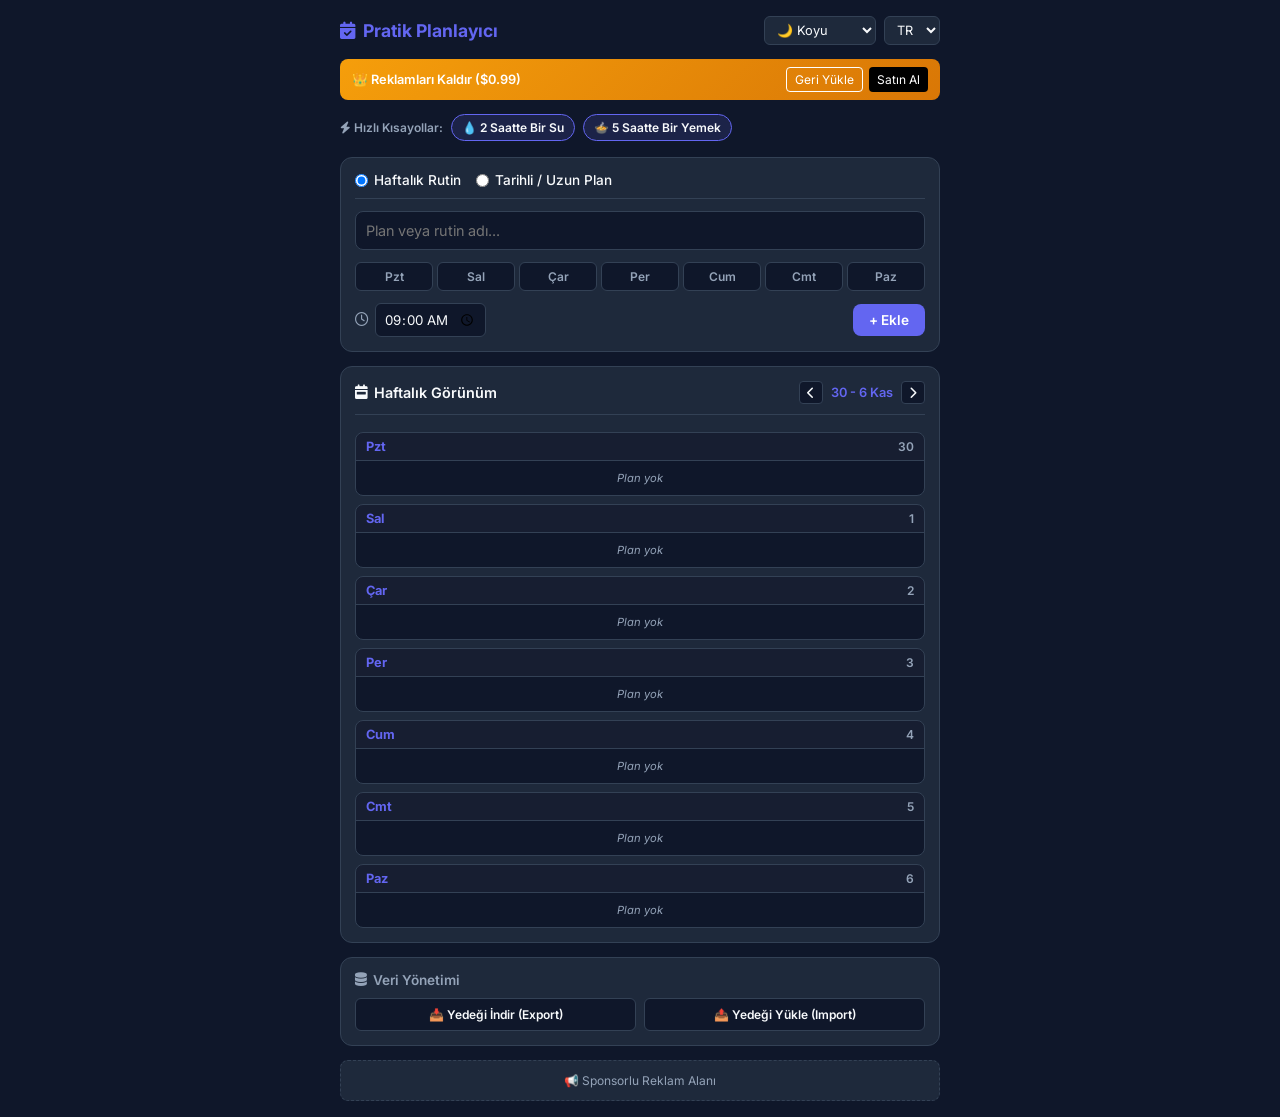
<file: index.html>
<!DOCTYPE html>
<html lang="tr" data-theme="dark">
<head>
  <meta name="com.google.android.gms.ads.APPLICATION_ID" content="ca-app-pub-6791068479641990~5580412508"/>

  <meta charset="UTF-8">
  <meta name="viewport" content="width=device-width, initial-scale=1.0">
  <title>Pratik Planlayıcı</title>
  <link rel="stylesheet" href="style.css">
  <link href="https://fonts.googleapis.com/css2?family=Inter:wght@400;500;600;700&display=swap" rel="stylesheet">
  <link rel="stylesheet" href="https://cdnjs.cloudflare.com/ajax/libs/font-awesome/6.4.0/css/all.min.css">
</head>
<body>

  <div class="container">
    <!-- Header -->
    <header class="header">
      <div class="brand">
        <i class="fa-solid fa-calendar-check"></i>
        <span id="txt-app-title">Pratik Planlayıcı</span>
      </div>
      <div class="header-actions">
        <!-- Tema Seçici -->
        <select id="themeSelect" onchange="changeTheme(this.value)" class="sm-select">
          <option value="dark">🌙 Koyu</option>
          <option value="light">☀️ Açık</option>
          <option value="ocean">🌊 Okyanus</option>
          <option value="sepia">☕ Sepya</option>
        </select>
        <!-- Dil Seçici -->
        <select id="langSelect" onchange="changeLanguage(this.value)" class="sm-select">
          <option value="tr">TR</option>
          <option value="en">EN</option>
          <option value="fr">FR</option>
          <option value="de">DE</option>
          <option value="es">ES</option>
          <option value="it">IT</option>
        </select>
      </div>
    </header>

    <!-- Reklam Barı -->
    <div class="ad-bar" id="removeAdsBar">
      <span>👑 <span id="txt-remove-ads">Reklamları Kaldır ($0.99)</span></span>
      <div class="ad-bar-buttons">
        <button onclick="restorePurchases()" class="btn-xs-outline" id="txt-restore">Satın Alımları Geri Yükle</button>
        <button onclick="buyRemoveAds()" class="btn-xs" id="txt-buy">Satın Al</button>
      </div>
    </div>

    <!-- HIZLI ÖRNEK RUTİNLER (KISAYOLLAR) -->
    <div class="quick-shortcuts">
      <span class="quick-label"><i class="fa-solid fa-bolt"></i> <span id="txt-shortcuts-label">Hızlı Kısayollar:</span></span>
      <button type="button" class="quick-btn" onclick="addWaterRoutine()" id="txt-btn-water">💧 2 Saatte Bir Su</button>
      <button type="button" class="quick-btn" onclick="addMealRoutine()" id="txt-btn-meal">🍲 5 Saatte Bir Yemek</button>
    </div>

    <!-- HIZLI PLAN EKLEME FORMU -->
    <section class="card form-card">
      <div class="type-selector">
        <label class="radio-label">
          <input type="radio" name="planType" value="weekly" checked onclick="toggleFormMode('weekly')">
          <span id="txt-opt-weekly">Haftalık Rutin</span>
        </label>
        <label class="radio-label">
          <input type="radio" name="planType" value="date" onclick="toggleFormMode('date')">
          <span id="txt-opt-date">Tarihli / Uzun Plan</span>
        </label>
      </div>

      <div class="input-group">
        <input type="text" id="planTitle" placeholder="Plan veya rutin adı..." autofocus>
      </div>

      <!-- HAFTALIK GÜN SEÇİMİ (Rutin Modu) -->
      <div id="weeklyDaysArea" class="days-row">
        <button type="button" class="chip" data-day="1" onclick="toggleChip(this)">Pzt</button>
        <button type="button" class="chip" data-day="2" onclick="toggleChip(this)">Sal</button>
        <button type="button" class="chip" data-day="3" onclick="toggleChip(this)">Çar</button>
        <button type="button" class="chip" data-day="4" onclick="toggleChip(this)">Per</button>
        <button type="button" class="chip" data-day="5" onclick="toggleChip(this)">Cum</button>
        <button type="button" class="chip" data-day="6" onclick="toggleChip(this)">Cmt</button>
        <button type="button" class="chip" data-day="0" onclick="toggleChip(this)">Paz</button>
      </div>

      <!-- TARİH ARALIĞI SEÇİMİ (Tarihli Mod) -->
      <div id="dateRangeArea" class="dates-row" style="display: none;">
        <input type="date" id="startDate">
        <span>→</span>
        <input type="date" id="endDate">
      </div>

      <div class="form-footer">
        <div class="time-picker">
          <i class="fa-regular fa-clock"></i>
          <input type="time" id="planTime" value="09:00">
        </div>
        <button onclick="savePlan()" class="btn-primary" id="txt-add-btn">+ Ekle</button>
      </div>
    </section>

    <!-- TÜM HAFTAYI KAPSAYAN TAKVİM TABLOSU -->
    <section class="card flow-card">
      <div class="flow-header">
        <div class="flow-title">
          <i class="fa-solid fa-calendar-week"></i>
          <span id="txt-flow-title">Haftalık Görünüm</span>
        </div>
        <div class="week-picker">
          <button onclick="changeWeek(-1)" class="icon-btn-sm"><i class="fa-solid fa-chevron-left"></i></button>
          <span id="currentWeekRange" class="week-range-text"></span>
          <button onclick="changeWeek(1)" class="icon-btn-sm"><i class="fa-solid fa-chevron-right"></i></button>
        </div>
      </div>

      <!-- 7 Günlük Haftalık Izgara -->
      <div id="weeklyGrid" class="weekly-grid"></div>
    </section>

    <!-- YEDEKLEME VE VERİ DIŞA AKTARMA SEÇENEKLERİ -->
    <section class="card backup-card">
      <div class="backup-header">
        <i class="fa-solid fa-database"></i>
        <span id="txt-backup-title">Veri Yönetimi</span>
      </div>
      <div class="backup-actions">
        <button onclick="exportData()" class="btn-secondary" id="txt-export-btn">📥 Yedeği İndir (Export)</button>
        <button onclick="document.getElementById('importFileInput').click()" class="btn-secondary" id="txt-import-btn">📤 Yedeği Yükle (Import)</button>
        <input type="file" id="importFileInput" accept=".json" style="display:none;" onchange="importData(event)">
      </div>
    </section>

    <!-- AdMob Reklam Alanı -->
    <div class="ad-placeholder" id="adBannerArea">
      <span id="txt-ad-text">📢 Sponsorlu Reklam Alanı</span>
    </div>
  </div>

<script>
  let isAdsRemoved = localStorage.getItem('adsRemoved') === 'true';
  let weeklyRoutines = JSON.parse(localStorage.getItem('weeklyRoutines') || '[]');
  let datePlans = JSON.parse(localStorage.getItem('datePlans') || '[]');
  let completedItems = JSON.parse(localStorage.getItem('completedItems') || '{}');
  let deletedSingleEntries = JSON.parse(localStorage.getItem('deletedSingleEntries') || '[]');

  let currentWeekStart = getMonday(new Date());

  const translations = {
    tr: {
      title: "Pratik Planlayıcı",
      removeAds: "Reklamları Kaldır ($0.99)",
      buy: "Satın Al",
      restore: "Geri Yükle",
      shortcutsLabel: "Hızlı Kısayollar:",
      btnWater: "💧 2 Saatte Bir Su",
      btnMeal: "🍲 5 Saatte Bir Yemek",
      waterTitle: "💧 Su İç",
      mealTitle: "🍲 Yemek Öğünü",
      optWeekly: "Haftalık Rutin",
      optDate: "Tarihli / Uzun Plan",
      placeholder: "Plan veya rutin adı...",
      addBtn: "+ Ekle",
      flowTitle: "Haftalık Görünüm",
      backupTitle: "Veri Yönetimi",
      exportBtn: "📥 Yedeği İndir (Export)",
      importBtn: "📤 Yedeği Yükle (Import)",
      adText: "📢 Sponsorlu Reklam Alanı",
      days: { 0: "Paz", 1: "Pzt", 2: "Sal", 3: "Çar", 4: "Per", 5: "Cum", 6: "Cmt" },
      emptyDay: "Plan yok",
      fillAlert: "Lütfen başlık ve gerekli alanları doldurun.",
      importSuccess: "Veriler başarıyla yüklendi!",
      importError: "Geçersiz yedek dosyası!",
      restoreSuccess: "Satın alımlar başarıyla geri yüklendi!"
    },
    en: {
      title: "Simple Planner",
      removeAds: "Remove Ads ($0.99)",
      buy: "Buy",
      restore: "Restore",
      shortcutsLabel: "Quick Shortcuts:",
      btnWater: "💧 Water Every 2 hrs",
      btnMeal: "🍲 Meal Every 5 hrs",
      waterTitle: "💧 Drink Water",
      mealTitle: "🍲 Meal Time",
      optWeekly: "Weekly Routine",
      optDate: "Dated / Long Plan",
      placeholder: "Plan or routine name...",
      addBtn: "+ Add",
      flowTitle: "Weekly View",
      backupTitle: "Data Management",
      exportBtn: "📥 Export Backup",
      importBtn: "📤 Import Backup",
      adText: "📢 Sponsored Ad Area",
      days: { 0: "Sun", 1: "Mon", 2: "Tue", 3: "Wed", 4: "Thu", 5: "Fri", 6: "Sat" },
      emptyDay: "No plan",
      fillAlert: "Please fill in title and required fields.",
      importSuccess: "Data imported successfully!",
      importError: "Invalid backup file!",
      restoreSuccess: "Purchases restored successfully!"
    },
    fr: {
      title: "Planificateur Simple",
      removeAds: "Supprimer la pub ($0.99)",
      buy: "Acheter",
      restore: "Restaurer",
      shortcutsLabel: "Raccourcis Rapides:",
      btnWater: "💧 Eau toutes les 2h",
      btnMeal: "🍲 Repas tous les 5h",
      waterTitle: "💧 Boire de l'eau",
      mealTitle: "🍲 Repas",
      optWeekly: "Routine Hebdo",
      optDate: "Plan Daté / Long",
      placeholder: "Nom du plan ou routine...",
      addBtn: "+ Ajouter",
      flowTitle: "Vue Hebdomadaire",
      backupTitle: "Gestion des Données",
      exportBtn: "📥 Exporter Sauvegarde",
      importBtn: "📤 Importer Sauvegarde",
      adText: "📢 Espace Publicitaire",
      days: { 0: "Dim", 1: "Lun", 2: "Mar", 3: "Mer", 4: "Jeu", 5: "Ven", 6: "Sam" },
      emptyDay: "Aucun plan",
      fillAlert: "Veuillez remplir le titre et les champs requis.",
      importSuccess: "Données importées avec succès!",
      importError: "Fichier de sauvegarde invalide!",
      restoreSuccess: "Achats restaurés avec succès!"
    },
    de: {
      title: "Einfacher Planer",
      removeAds: "Werbung entfernen ($0.99)",
      buy: "Kaufen",
      restore: "Wiederherstellen",
      shortcutsLabel: "Schnellzugriff:",
      btnWater: "💧 Wasser alle 2 Std",
      btnMeal: "🍲 Essen alle 5 Std",
      waterTitle: "💧 Wasser trinken",
      mealTitle: "🍲 Mahlzeit",
      optWeekly: "Wochenroutine",
      optDate: "Datierter Plan",
      placeholder: "Plan- oder Routinenname...",
      addBtn: "+ Hinzufügen",
      flowTitle: "Wochenansicht",
      backupTitle: "Datenverwaltung",
      exportBtn: "📥 Sicherung Exportieren",
      importBtn: "📤 Sicherung Importieren",
      adText: "📢 Werbebereich",
      days: { 0: "So", 1: "Mo", 2: "Di", 3: "Mi", 4: "Do", 5: "Fr", 6: "Sa" },
      emptyDay: "Kein Plan",
      fillAlert: "Bitte füllen Sie den Titel und die erforderlichen Felder aus.",
      importSuccess: "Daten erfolgreich importiert!",
      importError: "Ungültige Sicherungsdatei!",
      restoreSuccess: "Käufe erfolgreich wiederhergestellt!"
    },
    es: {
      title: "Planificador Simple",
      removeAds: "Eliminar Anuncios ($0.99)",
      buy: "Comprar",
      restore: "Restaurar",
      shortcutsLabel: "Atajos Rápidos:",
      btnWater: "💧 Agua cada 2 horas",
      btnMeal: "🍲 Comida cada 5 horas",
      waterTitle: "💧 Beber agua",
      mealTitle: "🍲 Comida",
      optWeekly: "Rutina Semanal",
      optDate: "Plan Fechado / Largo",
      placeholder: "Nombre del plan o rutina...",
      addBtn: "+ Añadir",
      flowTitle: "Vista Semanal",
      backupTitle: "Gestión de Datos",
      exportBtn: "📥 Exportar Copia",
      importBtn: "📤 Importar Copia",
      adText: "📢 Área de Anuncios",
      days: { 0: "Dom", 1: "Lun", 2: "Mar", 3: "Mié", 4: "Jue", 5: "Vie", 6: "Sáb" },
      emptyDay: "Sin plan",
      fillAlert: "Por favor complete el título y los campos requeridos.",
      importSuccess: "¡Datos importados con éxito!",
      importError: "¡Archivo de copia no válido!",
      restoreSuccess: "¡Compras restauradas con éxito!"
    },
    it: {
      title: "Pianificatore Semplice",
      removeAds: "Rimuovi Pubblicità ($0.99)",
      buy: "Acquista",
      restore: "Ripristina",
      shortcutsLabel: "Scorciatoie Rapide:",
      btnWater: "💧 Acqua ogni 2 ore",
      btnMeal: "🍲 Cibo ogni 5 ore",
      waterTitle: "💧 Bevi acqua",
      mealTitle: "🍲 Pasto",
      optWeekly: "Routine Settimanale",
      optDate: "Piano Datato / Lungo",
      placeholder: "Nome del piano o routine...",
      addBtn: "+ Aggiungi",
      flowTitle: "Vista Settimanale",
      backupTitle: "Gestione Dati",
      exportBtn: "📥 Esporta Backup",
      importBtn: "📤 Importa Backup",
      adText: "📢 Spazio Pubblicitario",
      days: { 0: "Dom", 1: "Lun", 2: "Mar", 3: "Mer", 4: "Gio", 5: "Ven", 6: "Sab" },
      emptyDay: "Nessun piano",
      fillAlert: "Si prega di compilare il titolo e i campi obbligatori.",
      importSuccess: "Dati importati con successo!",
      importError: "File di backup non valido!",
      restoreSuccess: "Acquisti ripristinati con successo!"
    }
  };

  let currentLang = localStorage.getItem('appLang') || 'tr';

  function getMonday(d) {
    d = new Date(d);
    let day = d.getDay(), diff = d.getDate() - day + (day === 0 ? -6 : 1);
    return new Date(d.setDate(diff));
  }

  function applyLanguage(lang) {
    currentLang = lang;
    localStorage.setItem('appLang', lang);
    document.getElementById('langSelect').value = lang;
    const t = translations[lang] || translations['tr'];

    document.getElementById('txt-app-title').innerText = t.title;
    document.getElementById('txt-remove-ads').innerText = t.removeAds;
    document.getElementById('txt-buy').innerText = t.buy;
    document.getElementById('txt-restore').innerText = t.restore;
    document.getElementById('txt-shortcuts-label').innerText = t.shortcutsLabel;
    document.getElementById('txt-btn-water').innerText = t.btnWater;
    document.getElementById('txt-btn-meal').innerText = t.btnMeal;
    document.getElementById('txt-opt-weekly').innerText = t.optWeekly;
    document.getElementById('txt-opt-date').innerText = t.optDate;
    document.getElementById('planTitle').placeholder = t.placeholder;
    document.getElementById('txt-add-btn').innerText = t.addBtn;
    document.getElementById('txt-flow-title').innerText = t.flowTitle;
    document.getElementById('txt-backup-title').innerText = t.backupTitle;
    document.getElementById('txt-export-btn').innerText = t.exportBtn;
    document.getElementById('txt-import-btn').innerText = t.importBtn;
    document.getElementById('txt-ad-text').innerText = t.adText;

    document.querySelectorAll('.chip').forEach(chip => {
      const dayVal = parseInt(chip.getAttribute('data-day'));
      chip.innerText = t.days[dayVal];
    });

    renderWeeklyGrid();
  }

  function changeLanguage(lang) { applyLanguage(lang); }

  function changeTheme(themeName) {
    document.documentElement.setAttribute('data-theme', themeName);
    localStorage.setItem('appTheme', themeName);
  }

  function initTheme() {
    const theme = localStorage.getItem('appTheme') || 'dark';
    document.documentElement.setAttribute('data-theme', theme);
    document.getElementById('themeSelect').value = theme;
  }

  function toggleFormMode(mode) {
    if (mode === 'weekly') {
      document.getElementById('weeklyDaysArea').style.display = 'flex';
      document.getElementById('dateRangeArea').style.display = 'none';
    } else {
      document.getElementById('weeklyDaysArea').style.display = 'none';
      document.getElementById('dateRangeArea').style.display = 'flex';
    }
  }

  function toggleChip(btn) { btn.classList.toggle('active'); }

  async function scheduleLocalNotification(title, timeStr) {
    if (window.Capacitor && window.Capacitor.Plugins && window.Capacitor.Plugins.LocalNotifications) {
      try {
        const [hours, minutes] = timeStr.split(':').map(Number);
        await window.Capacitor.Plugins.LocalNotifications.schedule({
          notifications: [{
            title: title,
            body: timeStr + ' zamanı geldi!',
            id: Math.floor(Math.random() * 100000),
            schedule: { on: { hour: hours, minute: minutes } }
          }]
        });
      } catch (e) { console.log("Bildirim hatası:", e); }
    }
  }

  function addWaterRoutine() {
    const t = translations[currentLang] || translations['tr'];
    for (let hour = 0; hour < 24; hour += 2) {
      const timeStr = String(hour).padStart(2, '0') + ':00';
      weeklyRoutines.push({
        id: 'w_water_' + Date.now() + '_' + hour,
        title: t.waterTitle,
        days: [1, 2, 3, 4, 5, 6, 0],
        time: timeStr
      });
      scheduleLocalNotification(t.waterTitle, timeStr);
    }
    localStorage.setItem('weeklyRoutines', JSON.stringify(weeklyRoutines));
    renderWeeklyGrid();
  }

  function addMealRoutine() {
    const t = translations[currentLang] || translations['tr'];
    for (let hour = 0; hour < 24; hour += 5) {
      const timeStr = String(hour).padStart(2, '0') + ':00';
      weeklyRoutines.push({
        id: 'w_meal_' + Date.now() + '_' + hour,
        title: t.mealTitle,
        days: [1, 2, 3, 4, 5, 6, 0],
        time: timeStr
      });
      scheduleLocalNotification(t.mealTitle, timeStr);
    }
    localStorage.setItem('weeklyRoutines', JSON.stringify(weeklyRoutines));
    renderWeeklyGrid();
  }

  function savePlan() {
    const mode = document.querySelector('input[name="planType"]:checked').value;
    const title = document.getElementById('planTitle').value.trim();
    const time = document.getElementById('planTime').value;
    const t = translations[currentLang] || translations['tr'];

    if (!title || !time) return alert(t.fillAlert);

    if (mode === 'weekly') {
      let days = [];
      document.querySelectorAll('.chip.active').forEach(c => days.push(parseInt(c.getAttribute('data-day'))));
      if (days.length === 0) return alert(t.fillAlert);

      weeklyRoutines.push({ id: 'w_' + Date.now(), title, days, time });
      localStorage.setItem('weeklyRoutines', JSON.stringify(weeklyRoutines));
    } else {
      const startDate = document.getElementById('startDate').value;
      const endDate = document.getElementById('endDate').value;
      if (!startDate || !endDate) return alert(t.fillAlert);

      datePlans.push({ id: 'd_' + Date.now(), title, startDate, endDate, time });
      localStorage.setItem('datePlans', JSON.stringify(datePlans));
    }

    scheduleLocalNotification(title, time);

    document.getElementById('planTitle').value = '';
    document.querySelectorAll('.chip').forEach(c => c.classList.remove('active'));
    renderWeeklyGrid();
  }

  function toggleDone(dateStr, itemId) {
    const key = `${dateStr}_${itemId}`;
    completedItems[key] = !completedItems[key];
    localStorage.setItem('completedItems', JSON.stringify(completedItems));
    renderWeeklyGrid();
  }

  /* Sadece seçilen güne ve kayda ait silme mantığı */
  function deleteSingleOccurrence(dateStr, itemId) {
    const deleteKey = `${dateStr}_${itemId}`;
    if (!deletedSingleEntries.includes(deleteKey)) {
      deletedSingleEntries.push(deleteKey);
      localStorage.setItem('deletedSingleEntries', JSON.stringify(deletedSingleEntries));
    }
    renderWeeklyGrid();
  }

  function selectDateForPlan(dateStr, dayIndex) {
    document.querySelector('input[value="date"]').checked = true;
    toggleFormMode('date');
    document.getElementById('startDate').value = dateStr;
    document.getElementById('endDate').value = dateStr;
    
    document.querySelectorAll('.chip').forEach(c => {
      c.classList.remove('active');
      if (parseInt(c.getAttribute('data-day')) === dayIndex) c.classList.add('active');
    });

    document.getElementById('planTitle').focus();
  }

  function changeWeek(direction) {
    currentWeekStart.setDate(currentWeekStart.getDate() + (direction * 7));
    renderWeeklyGrid();
  }

  function renderWeeklyGrid() {
    const grid = document.getElementById('weeklyGrid');
    grid.innerHTML = '';
    const t = translations[currentLang] || translations['tr'];

    let weekEnd = new Date(currentWeekStart);
    weekEnd.setDate(weekEnd.getDate() + 6);

    const monthName = currentWeekStart.toLocaleString(currentLang, { month: 'short' });
    document.getElementById('currentWeekRange').innerText = 
      `${currentWeekStart.getDate()} - ${weekEnd.getDate()} ${monthName}`;

    for (let i = 0; i < 7; i++) {
      let loopDate = new Date(currentWeekStart);
      loopDate.setDate(loopDate.getDate() + i);

      let dateStr = loopDate.toISOString().split('T')[0];
      let dayIndex = loopDate.getDay();

      let dayItems = [];

      weeklyRoutines.forEach(r => {
        if (r.days.includes(dayIndex)) {
          const checkKey = `${dateStr}_${r.id}`;
          if (!deletedSingleEntries.includes(checkKey)) {
            dayItems.push({ id: r.id, type: 'weekly', title: r.title, time: r.time });
          }
        }
      });

      datePlans.forEach(p => {
        if (dateStr >= p.startDate && dateStr <= p.endDate) {
          const checkKey = `${dateStr}_${p.id}`;
          if (!deletedSingleEntries.includes(checkKey)) {
            dayItems.push({ id: p.id, type: 'date', title: p.title, time: p.time });
          }
        }
      });

      dayItems.sort((a, b) => a.time.localeCompare(b.time));

      const dayCard = document.createElement('div');
      dayCard.className = 'day-card';
      
      let dayHeader = `
        <div class="day-card-header" onclick="selectDateForPlan('${dateStr}', ${dayIndex})">
          <span class="day-name">${t.days[dayIndex]}</span>
          <span class="day-date">${loopDate.getDate()}</span>
        </div>
      `;

      let dayBody = `<div class="day-card-body">`;

      if (dayItems.length === 0) {
        dayBody += `<div class="empty-day-text">${t.emptyDay}</div>`;
      } else {
        dayItems.forEach(item => {
          const isDone = !!completedItems[`${dateStr}_${item.id}`];
          dayBody += `
            <div class="mini-item ${isDone ? 'done' : ''}">
              <button class="mini-check" onclick="toggleDone('${dateStr}', '${item.id}')">
                <i class="fa-solid ${isDone ? 'fa-circle-check' : 'fa-circle'}"></i>
              </button>
              <span class="mini-time">${item.time}</span>
              <span class="mini-title">${item.title}</span>
              <button class="mini-del" onclick="deleteSingleOccurrence('${dateStr}', '${item.id}')">×</button>
            </div>
          `;
        });
      }

      dayBody += `</div>`;
      dayCard.innerHTML = dayHeader + dayBody;
      grid.appendChild(dayCard);
    }
  }

  function exportData() {
    const backupData = {
      weeklyRoutines,
      datePlans,
      completedItems,
      deletedSingleEntries
    };
    const dataStr = "data:text/json;charset=utf-8," + encodeURIComponent(JSON.stringify(backupData));
    const downloadAnchor = document.createElement('a');
    downloadAnchor.setAttribute("href", dataStr);
    downloadAnchor.setAttribute("download", `planner_backup_${new Date().toISOString().split('T')[0]}.json`);
    document.body.appendChild(downloadAnchor);
    downloadAnchor.click();
    downloadAnchor.remove();
  }

  function importData(event) {
    const t = translations[currentLang] || translations['tr'];
    const fileReader = new FileReader();
    fileReader.onload = function(e) {
      try {
        const parsed = JSON.parse(e.target.result);
        if (parsed.weeklyRoutines && parsed.datePlans) {
          weeklyRoutines = parsed.weeklyRoutines;
          datePlans = parsed.datePlans;
          completedItems = parsed.completedItems || {};
          deletedSingleEntries = parsed.deletedSingleEntries || [];
          
          localStorage.setItem('weeklyRoutines', JSON.stringify(weeklyRoutines));
          localStorage.setItem('datePlans', JSON.stringify(datePlans));
          localStorage.setItem('completedItems', JSON.stringify(completedItems));
          localStorage.setItem('deletedSingleEntries', JSON.stringify(deletedSingleEntries));
          
          renderWeeklyGrid();
          alert(t.importSuccess);
        } else {
          alert(t.importError);
        }
      } catch (err) {
        alert(t.importError);
      }
    };
    if (event.target.files[0]) {
      fileReader.readAsText(event.target.files[0]);
    }
  }

  function buyRemoveAds() {
    localStorage.setItem('adsRemoved', 'true');
    isAdsRemoved = true;
    checkAdsStatus();
  }

  function restorePurchases() {
    const t = translations[currentLang] || translations['tr'];
    localStorage.setItem('adsRemoved', 'true');
    isAdsRemoved = true;
    checkAdsStatus();
    alert(t.restoreSuccess);
  }

  function checkAdsStatus() {
    if (isAdsRemoved) {
      document.getElementById('removeAdsBar').style.display = 'none';
      document.getElementById('adBannerArea').style.display = 'none';
    }
  }

  document.addEventListener('DOMContentLoaded', () => {
    initTheme();
    const today = new Date().toISOString().split('T')[0];
    document.getElementById('startDate').value = today;
    document.getElementById('endDate').value = today;

    applyLanguage(currentLang);
    checkAdsStatus();
  });
</script>
</body>
</html>
</file>
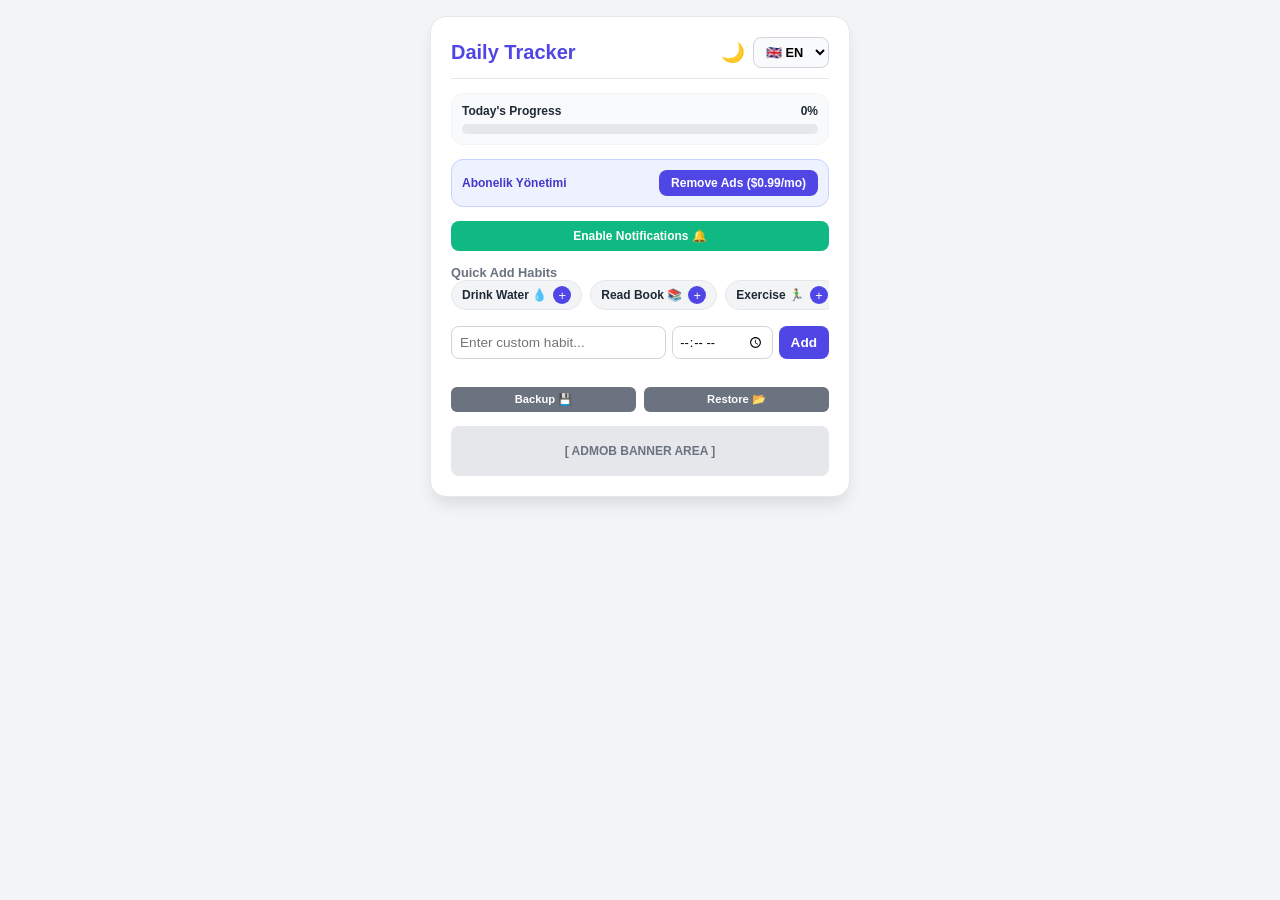
<file: İndex.html>
<!DOCTYPE html>
<html lang="en">
<head>
  <meta charset="UTF-8">
  <meta name="viewport" content="width=device-width, initial-scale=1.0">
  <title>Daily Habit Tracker</title>
  <style>
    * { box-sizing: border-box; margin: 0; padding: 0; font-family: -apple-system, BlinkMacSystemFont, "Segoe UI", Roboto, sans-serif; transition: background 0.3s, color 0.3s; }
    body { background-color: #f3f4f6; color: #1f2937; padding: 16px; display: flex; justify-content: center; min-height: 100vh; }
    
    /* Koyu Mod Stilleri */
    body.dark-mode { background-color: #111827; color: #f9fafb; }
    body.dark-mode .app-card { background: #1f2937; border-color: #374151; box-shadow: none; }
    body.dark-mode select, body.dark-mode input { background: #374151; color: #fff; border-color: #4b5563; }
    body.dark-mode li { background: #374151; border-color: #4b5563; color: #fff; }
    body.dark-mode .quick-chip { background: #374151; border-color: #4b5563; color: #fff; }
    body.dark-mode .ad-box { background: #374151; color: #9ca3af; }
    
    .app-card { background: #ffffff; width: 100%; max-width: 420px; border-radius: 16px; padding: 20px; box-shadow: 0 10px 15px -3px rgba(0,0,0,0.1); height: fit-content; display: flex; flex-direction: column; gap: 14px; border: 1px solid #e5e7eb; }
    header { display: flex; justify-content: space-between; align-items: center; border-bottom: 1px solid #e5e7eb; padding-bottom: 10px; }
    h1 { font-size: 1.25rem; font-weight: 700; color: #4f46e5; }
    .header-right { display: flex; gap: 8px; align-items: center; }
    select { background: #f9fafb; border: 1px solid #d1d5db; border-radius: 8px; padding: 6px 8px; font-size: 0.8rem; font-weight: 600; }
    .btn-theme { background: none; border: none; font-size: 1.2rem; cursor: pointer; }
    
    /* İlerleme Çubuğu & Rozet */
    .progress-section { background: #f9fafb; padding: 10px; border-radius: 12px; border: 1px solid #f3f4f6; }
    body.dark-mode .progress-section { background: #374151; border-color: #4b5563; }
    .progress-header { display: flex; justify-content: space-between; font-size: 0.75rem; font-weight: 700; margin-bottom: 6px; }
    .progress-bar-bg { background: #e5e7eb; height: 10px; border-radius: 5px; overflow: hidden; }
    .progress-bar-fill { background: #10b981; height: 100%; width: 0%; transition: width 0.4s ease; }
    .badge-container { display: none; margin-top: 8px; text-align: center; font-size: 0.75rem; font-weight: 800; color: #f59e0b; background: #fffbeb; padding: 4px; border-radius: 6px; }

    .pro-box { background: #eef2ff; border: 1px solid #c7d2fe; border-radius: 12px; padding: 10px; display: flex; justify-content: space-between; align-items: center; }
    .pro-text { font-size: 0.75rem; font-weight: 700; color: #4338ca; }
    .btn-pro { background: #4f46e5; color: white; border: none; border-radius: 8px; padding: 6px 12px; font-size: 0.75rem; font-weight: 700; cursor: pointer; }
    
    .section-title { font-size: 0.8rem; font-weight: 700; color: #6b7280; }
    .quick-list { display: flex; gap: 8px; overflow-x: auto; padding-bottom: 2px; }
    .quick-chip { background: #f3f4f6; border: 1px solid #e5e7eb; border-radius: 20px; padding: 5px 10px; font-size: 0.75rem; font-weight: 600; white-space: nowrap; display: flex; align-items: center; gap: 6px; }
    .btn-plus { background: #4f46e5; color: white; border: none; border-radius: 50%; width: 18px; height: 18px; display: flex; align-items: center; justify-content: center; font-size: 0.8rem; cursor: pointer; }
    
    .input-group { display: flex; gap: 6px; }
    input[type="text"] { flex: 1; border: 1px solid #d1d5db; border-radius: 8px; padding: 8px; font-size: 0.85rem; outline: none; }
    input[type="time"] { border: 1px solid #d1d5db; border-radius: 8px; padding: 6px; font-size: 0.8rem; outline: none; }
    .btn-add { background: #4f46e5; color: white; border: none; border-radius: 8px; padding: 0 12px; font-weight: 700; cursor: pointer; font-size: 0.85rem; }
    
    .btn-notify { background: #10b981; color: white; border: none; border-radius: 8px; padding: 8px; font-size: 0.75rem; font-weight: 700; width: 100%; cursor: pointer; }
    
    ul { list-style: none; display: flex; flex-direction: column; gap: 8px; }
    li { background: #f9fafb; border: 1px solid #f3f4f6; padding: 10px 12px; border-radius: 10px; display: flex; justify-content: space-between; align-items: center; }
    .habit-left { display: flex; align-items: center; gap: 8px; font-size: 0.9rem; }
    .time-tag { font-size: 0.7rem; color: #6b7280; background: #e5e7eb; padding: 2px 4px; border-radius: 4px; }
    .streak-badge { font-size: 0.75rem; font-weight: 700; color: #d97706; background: #fffbeb; padding: 3px 6px; border-radius: 6px; }
    .btn-del { background: none; border: none; color: #ef4444; font-weight: bold; cursor: pointer; font-size: 0.9rem; }
    
    .backup-row { display: flex; justify-content: space-between; gap: 8px; }
    .btn-sec { background: #6b7280; color: white; border: none; border-radius: 6px; padding: 6px; font-size: 0.7rem; font-weight: 600; flex: 1; cursor: pointer; }
    
    .ad-box { background: #e5e7eb; border-radius: 8px; height: 50px; display: flex; align-items: center; justify-content: center; font-size: 0.75rem; font-weight: 700; color: #6b7280; text-transform: uppercase; }
  </style>
</head>
<body>

  <div class="app-card">
    <header>
      <h1 id="app-title">Daily Tracker</h1>
      <div class="header-right">
        <button id="theme-toggle" class="btn-theme">🌙</button>
        <select id="lang-select">
          <option value="en">🇬🇧 EN</option>
          <option value="tr">🇹🇷 TR</option>
          <option value="es">🇪🇸 ES</option>
          <option value="fr">🇫🇷 FR</option>
          <option value="de">🇩🇪 DE</option>
          <option value="it">🇮🇹 IT</option>
        </select>
      </div>
    </header>

    <!-- İlerleme Çubuğu ve Rozet -->
    <div class="progress-section">
      <div class="progress-header">
        <span id="progress-title">Today's Progress</span>
        <span id="progress-text">0%</span>
      </div>
      <div class="progress-bar-bg">
        <div id="progress-fill" class="progress-bar-fill"></div>
      </div>
      <div id="badge-master" class="badge-container">
        Habit Master 🏆
      </div>
    </div>

    <!-- PRO / Reklam Kaldırma -->
    <div id="pro-banner" class="pro-box">
      <span class="pro-text" id="pro-status">Abonelik Yönetimi</span>
      <button id="buy-pro-btn" class="btn-pro">Remove Ads ($0.99/mo)</button>
    </div>

    <button id="btn-notify" class="btn-notify">Enable Notifications 🔔</button>

    <!-- Hızlı Ekleme -->
    <div>
      <div class="section-title" id="quick-add-title">Quick Add Habits</div>
      <div class="quick-list">
        <div class="quick-chip">
          <span id="quick-water">Drink Water 💧</span>
          <button class="btn-plus" onclick="addQuickHabit('water')">+</button>
        </div>
        <div class="quick-chip">
          <span id="quick-book">Read Book 📚</span>
          <button class="btn-plus" onclick="addQuickHabit('book')">+</button>
        </div>
        <div class="quick-chip">
          <span id="quick-exercise">Exercise 🏃‍♂️</span>
          <button class="btn-plus" onclick="addQuickHabit('exercise')">+</button>
        </div>
      </div>
    </div>

    <!-- Özel Alışkanlık -->
    <div class="input-group">
      <input type="text" id="habit-input" placeholder="Enter custom habit...">
      <input type="time" id="habit-time">
      <button id="add-btn" class="btn-add">Add</button>
    </div>

    <!-- Liste -->
    <ul id="habit-list"></ul>

    <!-- Veri Yedekleme / Yükleme -->
    <div class="backup-row">
      <button id="btn-export" class="btn-sec">Backup 💾</button>
      <button id="btn-import" class="btn-sec">Restore 📂</button>
      <input type="file" id="import-file" style="display: none;" accept=".json">
    </div>

    <!-- Reklam Alanı -->
    <div id="ad-container" class="ad-box">
      [ AdMob Banner Area ]
    </div>
  </div>

  <script src="translations.js"></script>
  <script src="app.js"></script>
</body>
</html>
</file>
<file: style.css>
/* --- TEMALAR --- */

/* 1. Koyu Tema (Dark - Varsayılan) */
:root, [data-theme="dark"] {
  --bg: #0f172a;
  --card-bg: #1e293b;
  --primary: #6366f1;
  --accent: #8b5cf6;
  --text: #f8fafc;
  --muted: #94a3b8;
  --border: #334155;
  --danger: #f43f5e;
  --success: #10b981;
}

/* 2. Açık Tema (Light) */
[data-theme="light"] {
  --bg: #f8fafc;
  --card-bg: #ffffff;
  --primary: #4f46e5;
  --accent: #7c3aed;
  --text: #0f172a;
  --muted: #64748b;
  --border: #e2e8f0;
  --danger: #e11d48;
  --success: #059669;
}

/* 3. Okyanus Teması (Ocean) */
[data-theme="ocean"] {
  --bg: #031b2e;
  --card-bg: #0b2b45;
  --primary: #00d2ff;
  --accent: #0083b0;
  --text: #e0f7fa;
  --muted: #64b5f6;
  --border: #154c79;
  --danger: #ff5252;
  --success: #00e676;
}

/* 4. Sepya / Sıcak Tema (Sepia) */
[data-theme="sepia"] {
  --bg: #f4ecd8;
  --card-bg: #fdfeec;
  --primary: #8d5b4c;
  --accent: #b26a00;
  --text: #433422;
  --muted: #8c7b6b;
  --border: #d7c4b7;
  --danger: #c62828;
  --success: #2e7d32;
}

* { box-sizing: border-box; margin: 0; padding: 0; font-family: 'Inter', sans-serif; }
body { background-color: var(--bg); color: var(--text); padding: 16px 12px; min-height: 100vh; transition: background 0.3s, color 0.3s; }

.container { max-width: 600px; margin: 0 auto; display: flex; flex-direction: column; gap: 14px; }

/* Header */
.header { display: flex; justify-content: space-between; align-items: center; }
.brand { display: flex; align-items: center; gap: 8px; font-weight: 700; font-size: 1.1rem; color: var(--primary); }
.header-actions { display: flex; gap: 8px; align-items: center; }
.sm-select { background: var(--card-bg); color: var(--text); border: 1px solid var(--border); padding: 5px 8px; border-radius: 6px; font-size: 0.8rem; outline: none; }

/* Hızlı Kısayollar */
.quick-shortcuts { display: flex; gap: 8px; align-items: center; overflow-x: auto; padding-bottom: 2px; }
.quick-label { font-size: 0.75rem; font-weight: 600; color: var(--muted); white-space: nowrap; }
.quick-btn { background: rgba(99, 102, 241, 0.15); border: 1px solid var(--primary); color: var(--text); padding: 5px 10px; border-radius: 20px; font-size: 0.75rem; font-weight: 600; cursor: pointer; white-space: nowrap; }

/* Reklam Barı */
.ad-bar { background: linear-gradient(135deg, #f59e0b, #d97706); color: #fff; padding: 8px 12px; border-radius: 8px; font-size: 0.8rem; font-weight: 600; display: flex; justify-content: space-between; align-items: center; }
.ad-bar-buttons { display: flex; gap: 6px; }
.btn-xs { background: #000; color: #fff; border: none; padding: 4px 8px; border-radius: 4px; cursor: pointer; font-size: 0.75rem; }
.btn-xs-outline { background: transparent; color: #fff; border: 1px solid #fff; padding: 4px 8px; border-radius: 4px; cursor: pointer; font-size: 0.75rem; }

/* Card */
.card { background: var(--card-bg); border: 1px solid var(--border); border-radius: 12px; padding: 14px; display: flex; flex-direction: column; gap: 12px; }

/* Form Elements */
.type-selector { display: flex; gap: 15px; border-bottom: 1px solid var(--border); padding-bottom: 10px; }
.radio-label { display: flex; align-items: center; gap: 6px; font-size: 0.85rem; cursor: pointer; font-weight: 500; }

.input-group input { width: 100%; background: var(--bg); border: 1px solid var(--border); color: var(--text); padding: 10px; border-radius: 8px; font-size: 0.9rem; outline: none; }

.days-row { display: flex; gap: 4px; justify-content: space-between; }
.chip { flex: 1; padding: 6px 0; background: var(--bg); border: 1px solid var(--border); color: var(--muted); border-radius: 6px; font-size: 0.75rem; font-weight: 600; cursor: pointer; text-align: center; }
.chip.active { background: var(--primary); color: #fff; border-color: var(--primary); }

.dates-row { display: flex; align-items: center; gap: 8px; }
.dates-row input { flex: 1; background: var(--bg); border: 1px solid var(--border); color: var(--text); padding: 8px; border-radius: 6px; font-size: 0.8rem; }

.form-footer { display: flex; justify-content: space-between; align-items: center; }
.time-picker { display: flex; align-items: center; gap: 6px; color: var(--muted); font-size: 0.85rem; }
.time-picker input { background: var(--bg); border: 1px solid var(--border); color: var(--text); padding: 6px 8px; border-radius: 6px; outline: none; }
.btn-primary { background: var(--primary); color: #fff; border: none; padding: 8px 16px; border-radius: 8px; font-weight: 600; cursor: pointer; font-size: 0.85rem; }

/* HAFTALIK IZGARA (WEEKLY GRID) */
.flow-header { display: flex; justify-content: space-between; align-items: center; border-bottom: 1px solid var(--border); padding-bottom: 10px; }
.flow-title { display: flex; align-items: center; gap: 6px; font-weight: 600; font-size: 0.9rem; }
.week-picker { display: flex; align-items: center; gap: 8px; }
.week-range-text { font-size: 0.8rem; font-weight: 600; color: var(--primary); }
.icon-btn-sm { background: var(--bg); border: 1px solid var(--border); color: var(--text); padding: 3px 7px; border-radius: 4px; cursor: pointer; font-size: 0.75rem; }

.weekly-grid { display: flex; flex-direction: column; gap: 8px; margin-top: 5px; }

.day-card { background: var(--bg); border: 1px solid var(--border); border-radius: 8px; overflow: hidden; }
.day-card-header { background: rgba(255,255,255,0.03); padding: 6px 10px; display: flex; justify-content: space-between; align-items: center; border-bottom: 1px solid var(--border); cursor: pointer; }
.day-card-header:hover { background: rgba(99, 102, 241, 0.1); }
.day-name { font-weight: 700; font-size: 0.8rem; color: var(--primary); }
.day-date { font-size: 0.75rem; color: var(--muted); font-weight: 600; }

.day-card-body { padding: 6px; display: flex; flex-direction: column; gap: 4px; }
.empty-day-text { font-size: 0.7rem; color: var(--muted); text-align: center; padding: 4px 0; font-style: italic; }

.mini-item { display: flex; align-items: center; gap: 6px; background: var(--card-bg); padding: 5px 8px; border-radius: 6px; border: 1px solid var(--border); font-size: 0.75rem; }
.mini-item.done { opacity: 0.5; }
.mini-item.done .mini-title { text-decoration: line-through; }

.mini-check { background: none; border: none; color: var(--muted); cursor: pointer; font-size: 0.8rem; }
.mini-item.done .mini-check { color: var(--success); }
.mini-time { font-weight: 700; color: var(--primary); font-size: 0.7rem; }
.mini-title { flex: 1; font-weight: 500; }
.mini-del { background: none; border: none; color: var(--danger); cursor: pointer; font-size: 0.9rem; line-height: 1; }

/* VERİ YÖNETİMİ */
.backup-card { gap: 10px; }
.backup-header { display: flex; align-items: center; gap: 6px; font-weight: 600; font-size: 0.85rem; color: var(--muted); }
.backup-actions { display: flex; gap: 8px; }
.btn-secondary { flex: 1; background: var(--bg); border: 1px solid var(--border); color: var(--text); padding: 8px; border-radius: 6px; font-size: 0.75rem; font-weight: 600; cursor: pointer; }

/* REKLAM ALANI */
.ad-placeholder { background: var(--card-bg); border: 1px dashed var(--border); border-radius: 8px; padding: 12px; text-align: center; font-size: 0.75rem; color: var(--muted); }
</file>
